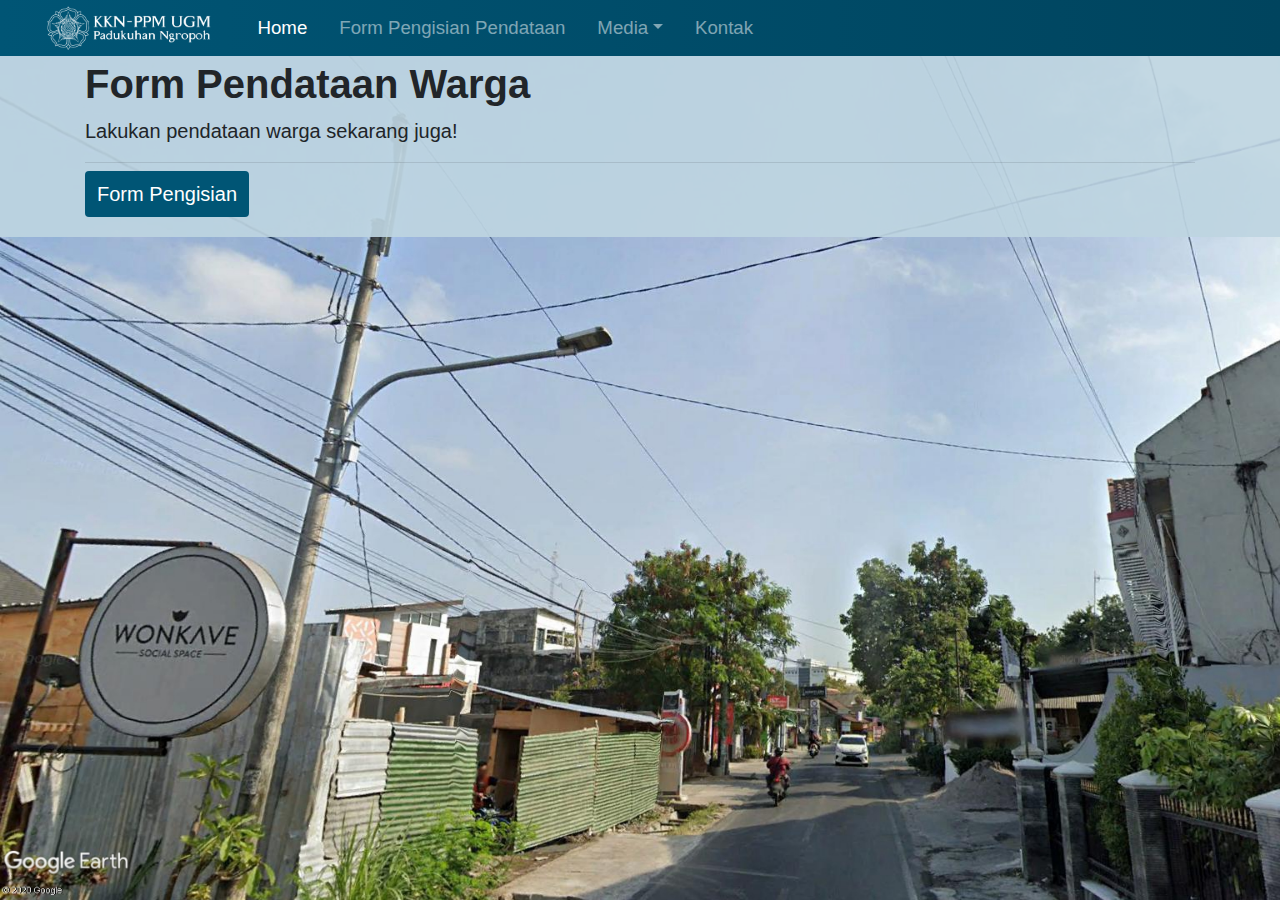
<file: index.html>
<!doctype html>
<html class="no-js" lang="en">

<head>
  <meta charset="utf-8">
  <title></title>
  <meta name="description" content="">
  <meta name="viewport" content="width=device-width, initial-scale=1">

  <meta property="og:title" content="">
  <meta property="og:type" content="">
  <meta property="og:url" content="">
  <meta property="og:image" content="">

  <link rel="manifest" href="site.webmanifest">
  <link rel="apple-touch-icon" href="icon.png">
  <!-- Place favicon.ico in the root directory -->
  <link rel="stylesheet" href="css/normalize.css">
  <link rel="stylesheet" href="css/main.css">
  <link rel="stylesheet" href="css/style.css">
  <!--Bootstrap css-->
  <link rel="stylesheet" href="https://maxcdn.bootstrapcdn.com/bootstrap/4.0.0/css/bootstrap.min.css">

  <meta name="theme-color" content="#fafafa">
</head>

<body class="bg-main-index">
 
  <section id="nav-bar">
    <nav class="navbar navbar-expand-sm navbar-dark bg-light">
      <!-- <img src="img/Lambang-UGM-putih-KKN.png"></img> -->
      <a class="navbar-brand img" href="index.html"><img src="img/Lambang-UGM-putih-KKN.png"></img></a>
      <button class="navbar-toggler d-lg-none" type="button" data-toggle="collapse" data-target="#collapsibleNavId" aria-controls="collapsibleNavId"
          aria-expanded="false" aria-label="Toggle navigation">
        <span class="navbar-toggler-icon"></span>
      </button>
      <div class="collapse navbar-collapse" id="collapsibleNavId">
        <ul class="navbar-nav mr-auto mt-2 mt-lg-0">
          <li class="nav-item active">
            <a class="nav-link" href="index.html">Home</a>
          </li>
          <li class="nav-item">
            <a class="nav-link" href="form.html">Form Pengisian Pendataan</a>
          </li>
          <li class="nav-item dropdown">
            <a class="nav-link dropdown-toggle" href="#" id="dropdownId" data-toggle="dropdown" aria-haspopup="true" aria-expanded="false">Media</a>
            <div class="dropdown-menu" aria-labelledby="dropdownId">
              <a class="dropdown-item" href="media-general-pos.html">Poster Kreasi Mahasiswa</a>
              <a class="dropdown-item" href="https://www.instagram.com/ngropohasri/">Instagram</a>
            </div>
          </li>
          <li class="nav-item">
            <a class="nav-link" href="contact.html">Kontak</a>
          </li>
        </ul>
      </div>
    </nav>
  </section>

  <section id="index">
    
    <div id="index-jumbo">
      <div class="jumbotron jumbotron-fluid">
        <div class="container">
          <h1 style="font-weight: bold;">Form Pendataan Warga</h1>
          <p class="lead">Lakukan pendataan warga sekarang juga!</p>
          <hr class="my-2">
          <p class="lead">
            <a class="btn btn-primary btn-lg" href="#" role="button">Form Pengisian</a>
          </p>
        </div>
      </div>
    </div>

  </section>  
  
  
  <!-- Js here -->
  <script src="js/vendor/modernizr-3.11.2.min.js"></script>
  <script src="js/plugins.js"></script>
  <script src="js/main.js"></script>
  <!-- Bootstrap Js here -->
  <script src="https://code.jquery.com/jquery-3.2.1.slim.min.js" integrity="sha384-KJ3o2DKtIkvYIK3UENzmM7KCkRr/rE9/Qpg6aAZGJwFDMVNA/GpGFF93hXpG5KkN" crossorigin="anonymous"></script>
  <script src="https://cdnjs.cloudflare.com/ajax/libs/popper.js/1.12.9/umd/popper.min.js" integrity="sha384-ApNbgh9B+Y1QKtv3Rn7W3mgPxhU9K/ScQsAP7hUibX39j7fakFPskvXusvfa0b4Q" crossorigin="anonymous"></script>
  <script src="https://maxcdn.bootstrapcdn.com/bootstrap/4.0.0/js/bootstrap.min.js" integrity="sha384-JZR6Spejh4U02d8jOt6vLEHfe/JQGiRRSQQxSfFWpi1MquVdAyjUar5+76PVCmYl" crossorigin="anonymous"></script>

  <!-- Google Analytics: change UA-XXXXX-Y to be your site's ID. -->
  <script>
    window.ga = function () { ga.q.push(arguments) }; ga.q = []; ga.l = +new Date;
    ga('create', 'UA-XXXXX-Y', 'auto'); ga('set', 'anonymizeIp', true); ga('set', 'transport', 'beacon'); ga('send', 'pageview')
  </script>
  <script src="https://www.google-analytics.com/analytics.js" async></script>
</body>

</html>
</file>
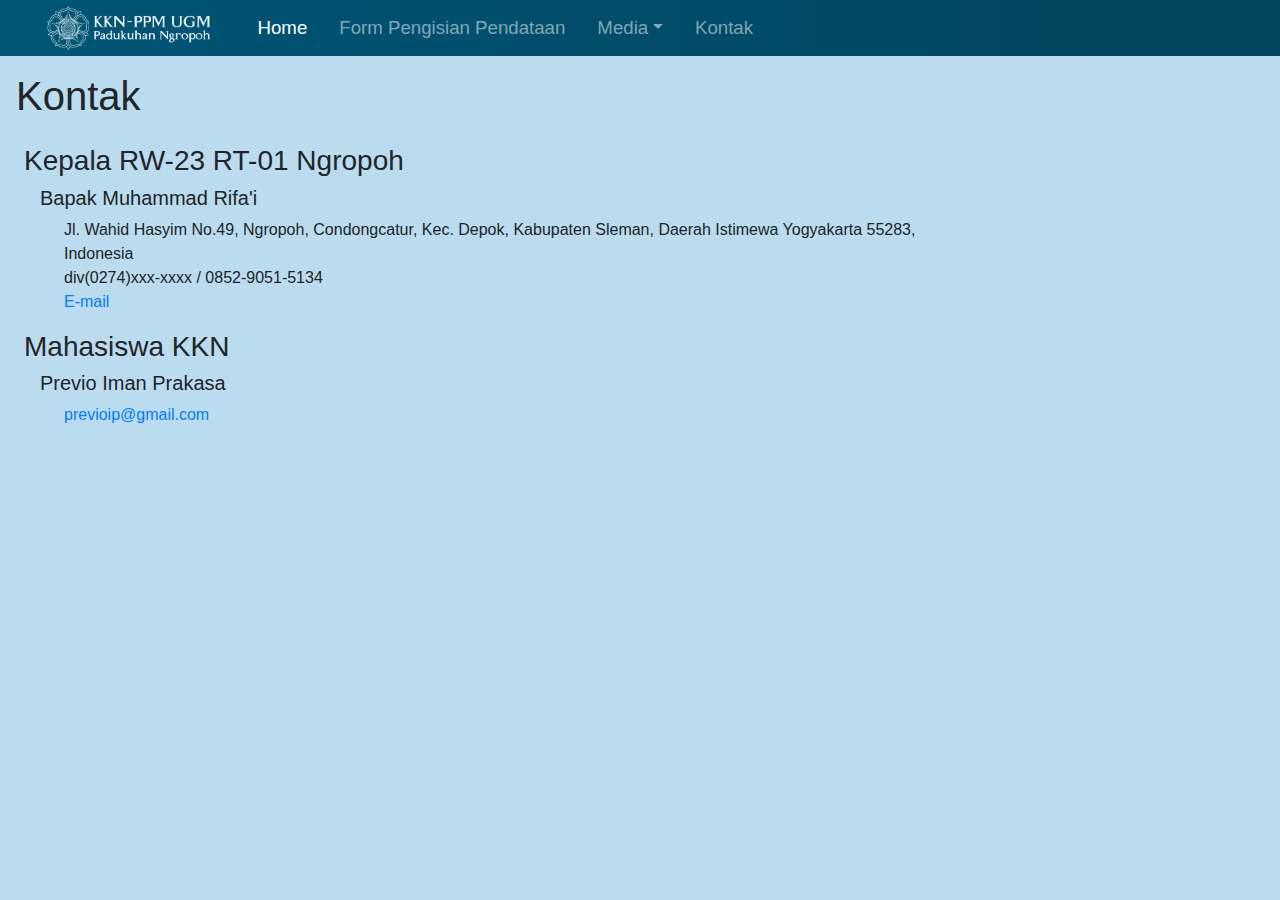
<file: contact.html>
<!doctype html>
<html class="no-js" lang="en">

<head>
  <meta charset="utf-8">
  <title></title>
  <meta name="description" content="">
  <meta name="viewport" content="width=device-width, initial-scale=1">

  <meta property="og:title" content="">
  <meta property="og:type" content="">
  <meta property="og:url" content="">
  <meta property="og:image" content="">

  <link rel="manifest" href="site.webmanifest">
  <link rel="apple-touch-icon" href="icon.png">
  <!-- Place favicon.ico in the root directory -->
  <link rel="stylesheet" href="css/normalize.css">
  <link rel="stylesheet" href="css/main.css">
  <link rel="stylesheet" href="css/style.css">
  <!--Bootstrap css-->
  <link rel="stylesheet" href="https://maxcdn.bootstrapcdn.com/bootstrap/4.0.0/css/bootstrap.min.css">

  <meta name="theme-color" content="#fafafa">
</head>

<body class="bg-main-color">
  
  <section id="nav-bar">
    <nav class="navbar navbar-expand-sm navbar-dark bg-light">
      <!-- <img src="img/Lambang-UGM-putih-KKN.png"></img> -->
      <a class="navbar-brand img" href="index.html"><img src="img/Lambang-UGM-putih-KKN.png"></img></a>
      <button class="navbar-toggler d-lg-none" type="button" data-toggle="collapse" data-target="#collapsibleNavId" aria-controls="collapsibleNavId"
          aria-expanded="false" aria-label="Toggle navigation">
        <span class="navbar-toggler-icon"></span>
      </button>
      <div class="collapse navbar-collapse" id="collapsibleNavId">
        <ul class="navbar-nav mr-auto mt-2 mt-lg-0">
          <li class="nav-item active">
            <a class="nav-link" href="index.html">Home</a>
          </li>
          <li class="nav-item">
            <a class="nav-link" href="form.html">Form Pengisian Pendataan</a>
          </li>
          <li class="nav-item dropdown">
            <a class="nav-link dropdown-toggle" href="#" id="dropdownId" data-toggle="dropdown" aria-haspopup="true" aria-expanded="false">Media</a>
            <div class="dropdown-menu" aria-labelledby="dropdownId">
              <a class="dropdown-item" href="media-general-pos.html">Poster Kreasi Mahasiswa</a>
              <a class="dropdown-item" href="https://www.instagram.com/ngropohasri/">Instagram</a>
            </div>
          </li>
          <li class="nav-item">
            <a class="nav-link" href="contact.html">Kontak</a>
          </li>
        </ul>
      </div>
    </nav>
  </section>

    <section id="index-contact">
      <div class="flex contact pl-3">
        <h1 class="flex-column py-3">Kontak</h1>
        <h3 class="flex-column px-2">Kepala RW-23 RT-01 Ngropoh</h3>
        <h5 class="flex-column px-4">Bapak Muhammad Rifa'i</h5>
        <address class="flex-column pl-5 py-0">
          <p>
            Jl. Wahid Hasyim No.49, Ngropoh, Condongcatur, Kec. Depok, Kabupaten Sleman, Daerah Istimewa Yogyakarta 55283, Indonesia
            <br> div(0274)xxx-xxxx / 0852-9051-5134
            <br><a href="mailto:email-placeholder@domain.com">E-mail</a>
          </p>
        </address>
        
        <h3 class="flex-column px-2">Mahasiswa KKN</h3>
        <h5 class="flex-column px-4">Previo Iman Prakasa</h5>
        <address class="flex-column pl-5 py-0">
        <p>
          <a href="mailto:previoip@gmail.com">previoip@gmail.com</a>
        </p>
        </address>
      </div>
    </section>


  </section>
 
  
  <!-- Js here -->
  <script src="js/vendor/modernizr-3.11.2.min.js"></script>
  <script src="js/plugins.js"></script>
  <script src="js/main.js"></script>
  <!-- Bootstrap Js here -->
  <script src="https://code.jquery.com/jquery-3.2.1.slim.min.js" integrity="sha384-KJ3o2DKtIkvYIK3UENzmM7KCkRr/rE9/Qpg6aAZGJwFDMVNA/GpGFF93hXpG5KkN" crossorigin="anonymous"></script>
  <script src="https://cdnjs.cloudflare.com/ajax/libs/popper.js/1.12.9/umd/popper.min.js" integrity="sha384-ApNbgh9B+Y1QKtv3Rn7W3mgPxhU9K/ScQsAP7hUibX39j7fakFPskvXusvfa0b4Q" crossorigin="anonymous"></script>
  <script src="https://maxcdn.bootstrapcdn.com/bootstrap/4.0.0/js/bootstrap.min.js" integrity="sha384-JZR6Spejh4U02d8jOt6vLEHfe/JQGiRRSQQxSfFWpi1MquVdAyjUar5+76PVCmYl" crossorigin="anonymous"></script>

  <!-- Google Analytics: change UA-XXXXX-Y to be your site's ID. -->
  <script>
    window.ga = function () { ga.q.push(arguments) }; ga.q = []; ga.l = +new Date;
    ga('create', 'UA-XXXXX-Y', 'auto'); ga('set', 'anonymizeIp', true); ga('set', 'transport', 'beacon'); ga('send', 'pageview')
  </script>
  <script src="https://www.google-analytics.com/analytics.js" async></script>
</body>

</html>
</file>
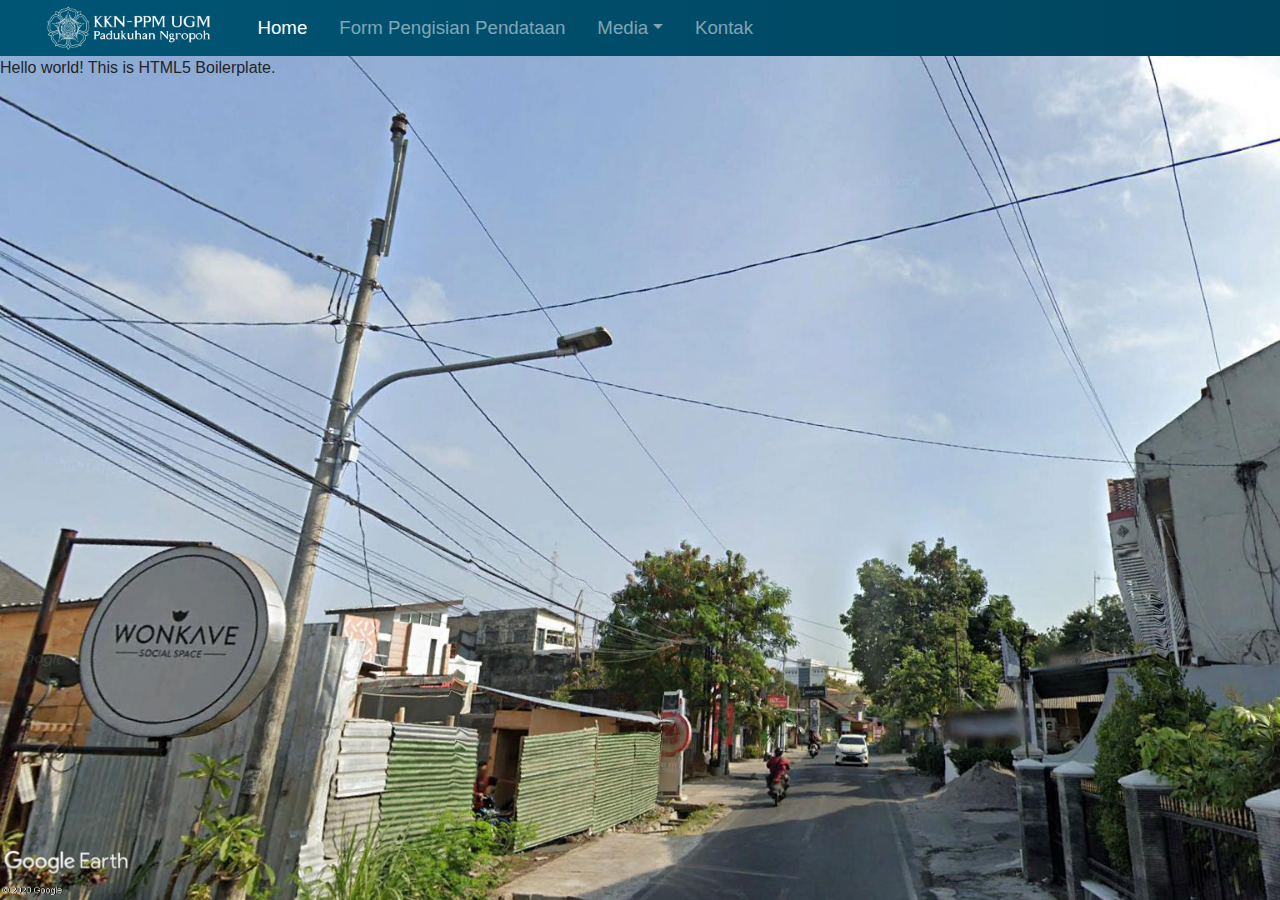
<file: form.html>
<!doctype html>
<html class="no-js" lang="en">

<head>
  <meta charset="utf-8">
  <title></title>
  <meta name="description" content="">
  <meta name="viewport" content="width=device-width, initial-scale=1">

  <meta property="og:title" content="">
  <meta property="og:type" content="">
  <meta property="og:url" content="">
  <meta property="og:image" content="">

  <link rel="manifest" href="site.webmanifest">
  <link rel="apple-touch-icon" href="icon.png">
  <!-- Place favicon.ico in the root directory -->
  <link rel="stylesheet" href="css/normalize.css">
  <link rel="stylesheet" href="css/main.css">
  <link rel="stylesheet" href="css/style.css">
  <!--Bootstrap css-->
  <link rel="stylesheet" href="https://maxcdn.bootstrapcdn.com/bootstrap/4.0.0/css/bootstrap.min.css">

  <meta name="theme-color" content="#fafafa">
</head>

<body class="bg-main-index">
  
  
  <section id="nav-bar">
    <nav class="navbar navbar-expand-sm navbar-dark bg-light">
      <!-- <img src="img/Lambang-UGM-putih-KKN.png"></img> -->
      <a class="navbar-brand img" href="index.html"><img src="img/Lambang-UGM-putih-KKN.png"></img></a>
      <button class="navbar-toggler d-lg-none" type="button" data-toggle="collapse" data-target="#collapsibleNavId" aria-controls="collapsibleNavId"
          aria-expanded="false" aria-label="Toggle navigation">
        <span class="navbar-toggler-icon"></span>
      </button>
      <div class="collapse navbar-collapse" id="collapsibleNavId">
        <ul class="navbar-nav mr-auto mt-2 mt-lg-0">
          <li class="nav-item active">
            <a class="nav-link" href="index.html">Home</a>
          </li>
          <li class="nav-item">
            <a class="nav-link" href="form.html">Form Pengisian Pendataan</a>
          </li>
          <li class="nav-item dropdown">
            <a class="nav-link dropdown-toggle" href="#" id="dropdownId" data-toggle="dropdown" aria-haspopup="true" aria-expanded="false">Media</a>
            <div class="dropdown-menu" aria-labelledby="dropdownId">
              <a class="dropdown-item" href="media-general-pos.html">Poster Kreasi Mahasiswa</a>
              <a class="dropdown-item" href="https://www.instagram.com/ngropohasri/">Instagram</a>
            </div>
          </li>
          <li class="nav-item">
            <a class="nav-link" href="contact.html">Kontak</a>
          </li>
        </ul>
      </div>
    </nav>
  </section>

  <!-- Add your site or application content here -->
  <p>Hello world! This is HTML5 Boilerplate.</p>
  
  
  
  <!-- Js here -->
  <script src="js/vendor/modernizr-3.11.2.min.js"></script>
  <script src="js/plugins.js"></script>
  <script src="js/main.js"></script>
  <!-- Bootstrap Js here -->
  <script src="https://code.jquery.com/jquery-3.2.1.slim.min.js" integrity="sha384-KJ3o2DKtIkvYIK3UENzmM7KCkRr/rE9/Qpg6aAZGJwFDMVNA/GpGFF93hXpG5KkN" crossorigin="anonymous"></script>
  <script src="https://cdnjs.cloudflare.com/ajax/libs/popper.js/1.12.9/umd/popper.min.js" integrity="sha384-ApNbgh9B+Y1QKtv3Rn7W3mgPxhU9K/ScQsAP7hUibX39j7fakFPskvXusvfa0b4Q" crossorigin="anonymous"></script>
  <script src="https://maxcdn.bootstrapcdn.com/bootstrap/4.0.0/js/bootstrap.min.js" integrity="sha384-JZR6Spejh4U02d8jOt6vLEHfe/JQGiRRSQQxSfFWpi1MquVdAyjUar5+76PVCmYl" crossorigin="anonymous"></script>

  <!-- Google Analytics: change UA-XXXXX-Y to be your site's ID. -->
  <script>
    window.ga = function () { ga.q.push(arguments) }; ga.q = []; ga.l = +new Date;
    ga('create', 'UA-XXXXX-Y', 'auto'); ga('set', 'anonymizeIp', true); ga('set', 'transport', 'beacon'); ga('send', 'pageview')
  </script>
  <script src="https://www.google-analytics.com/analytics.js" async></script>
</body>

</html>
</file>
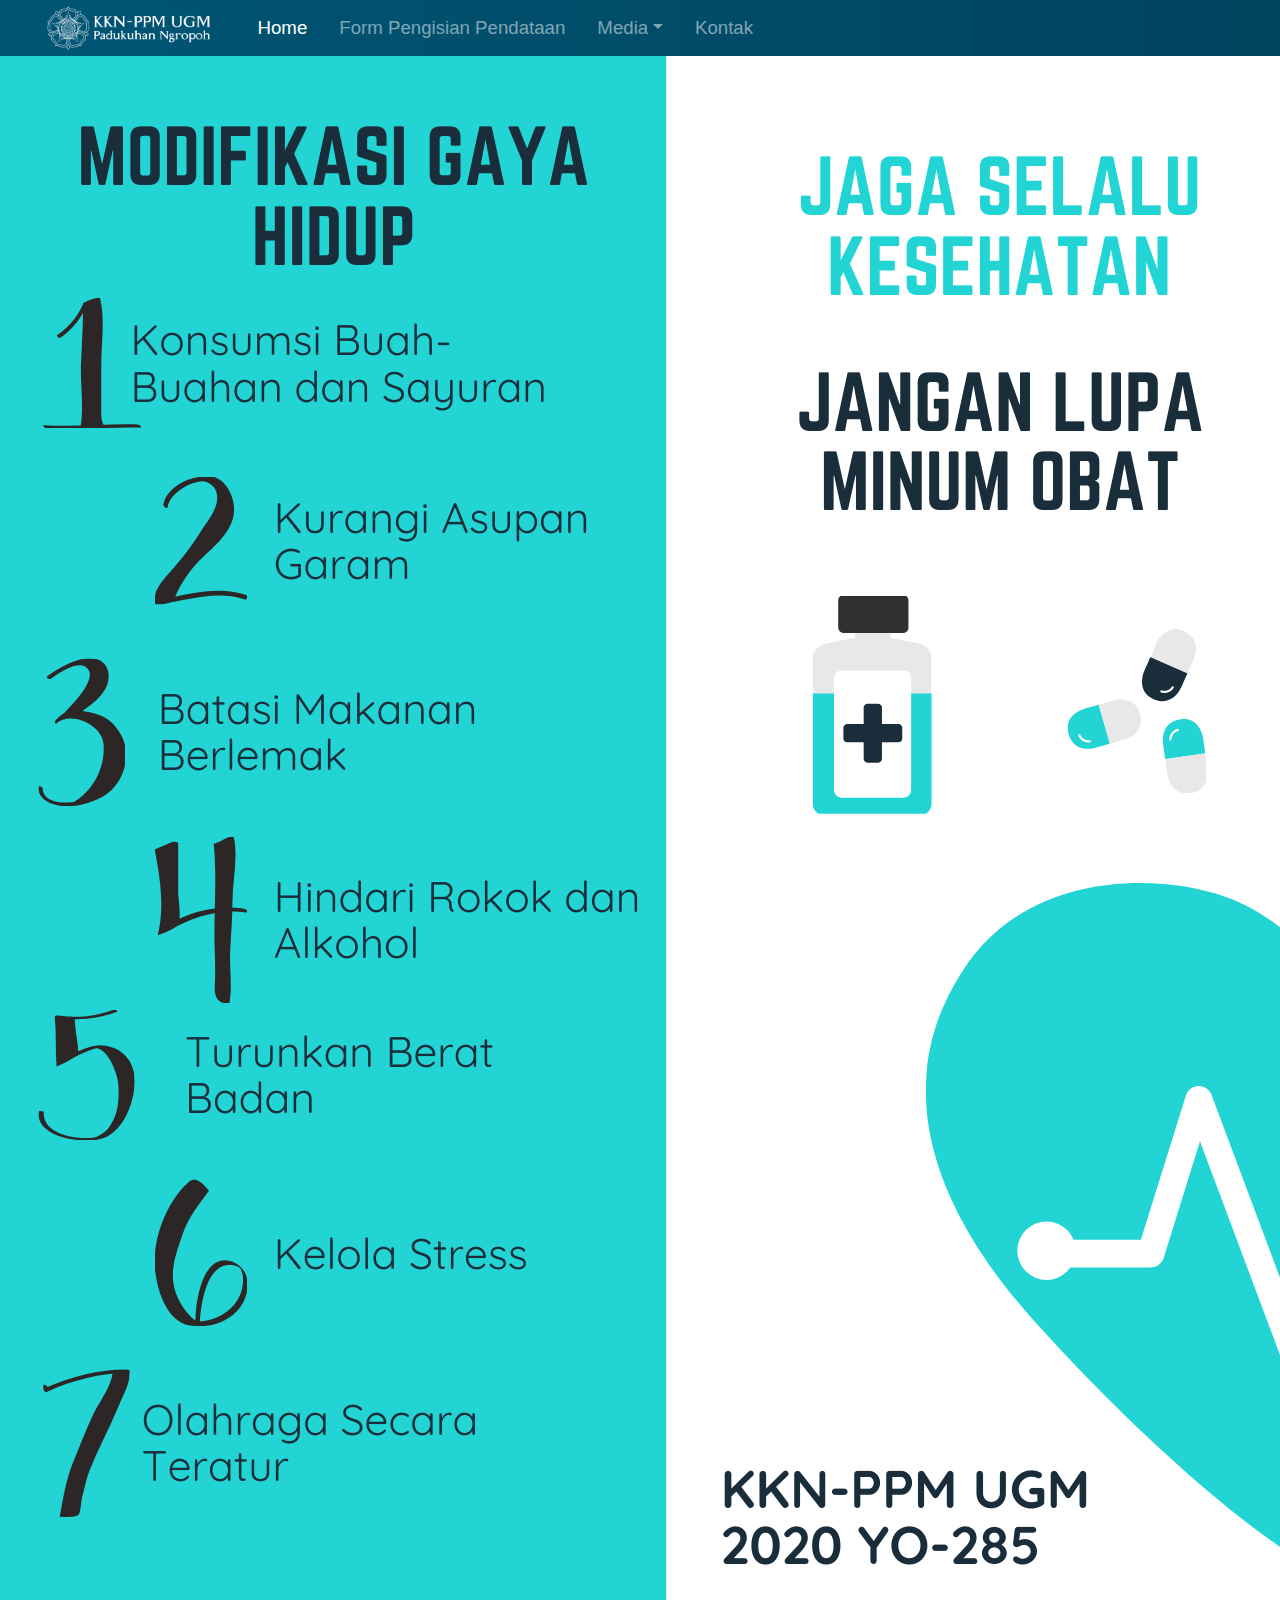
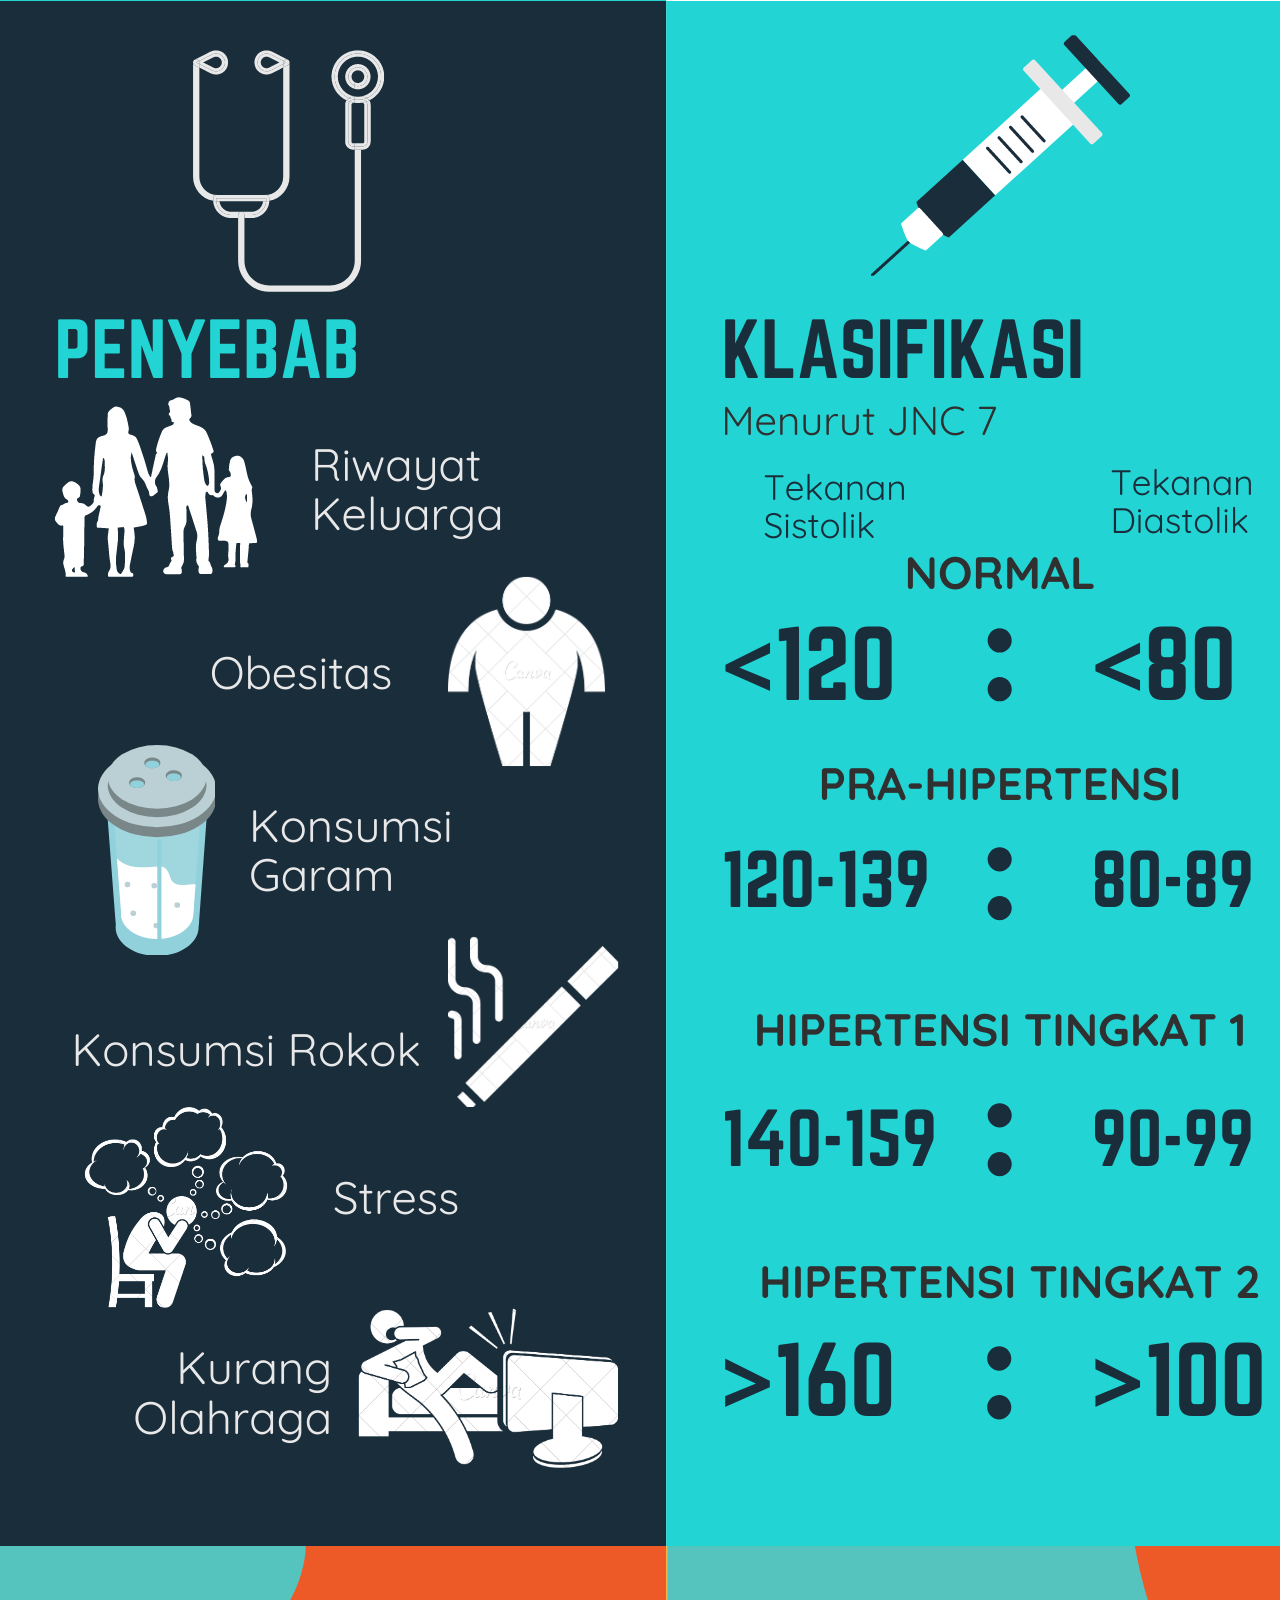
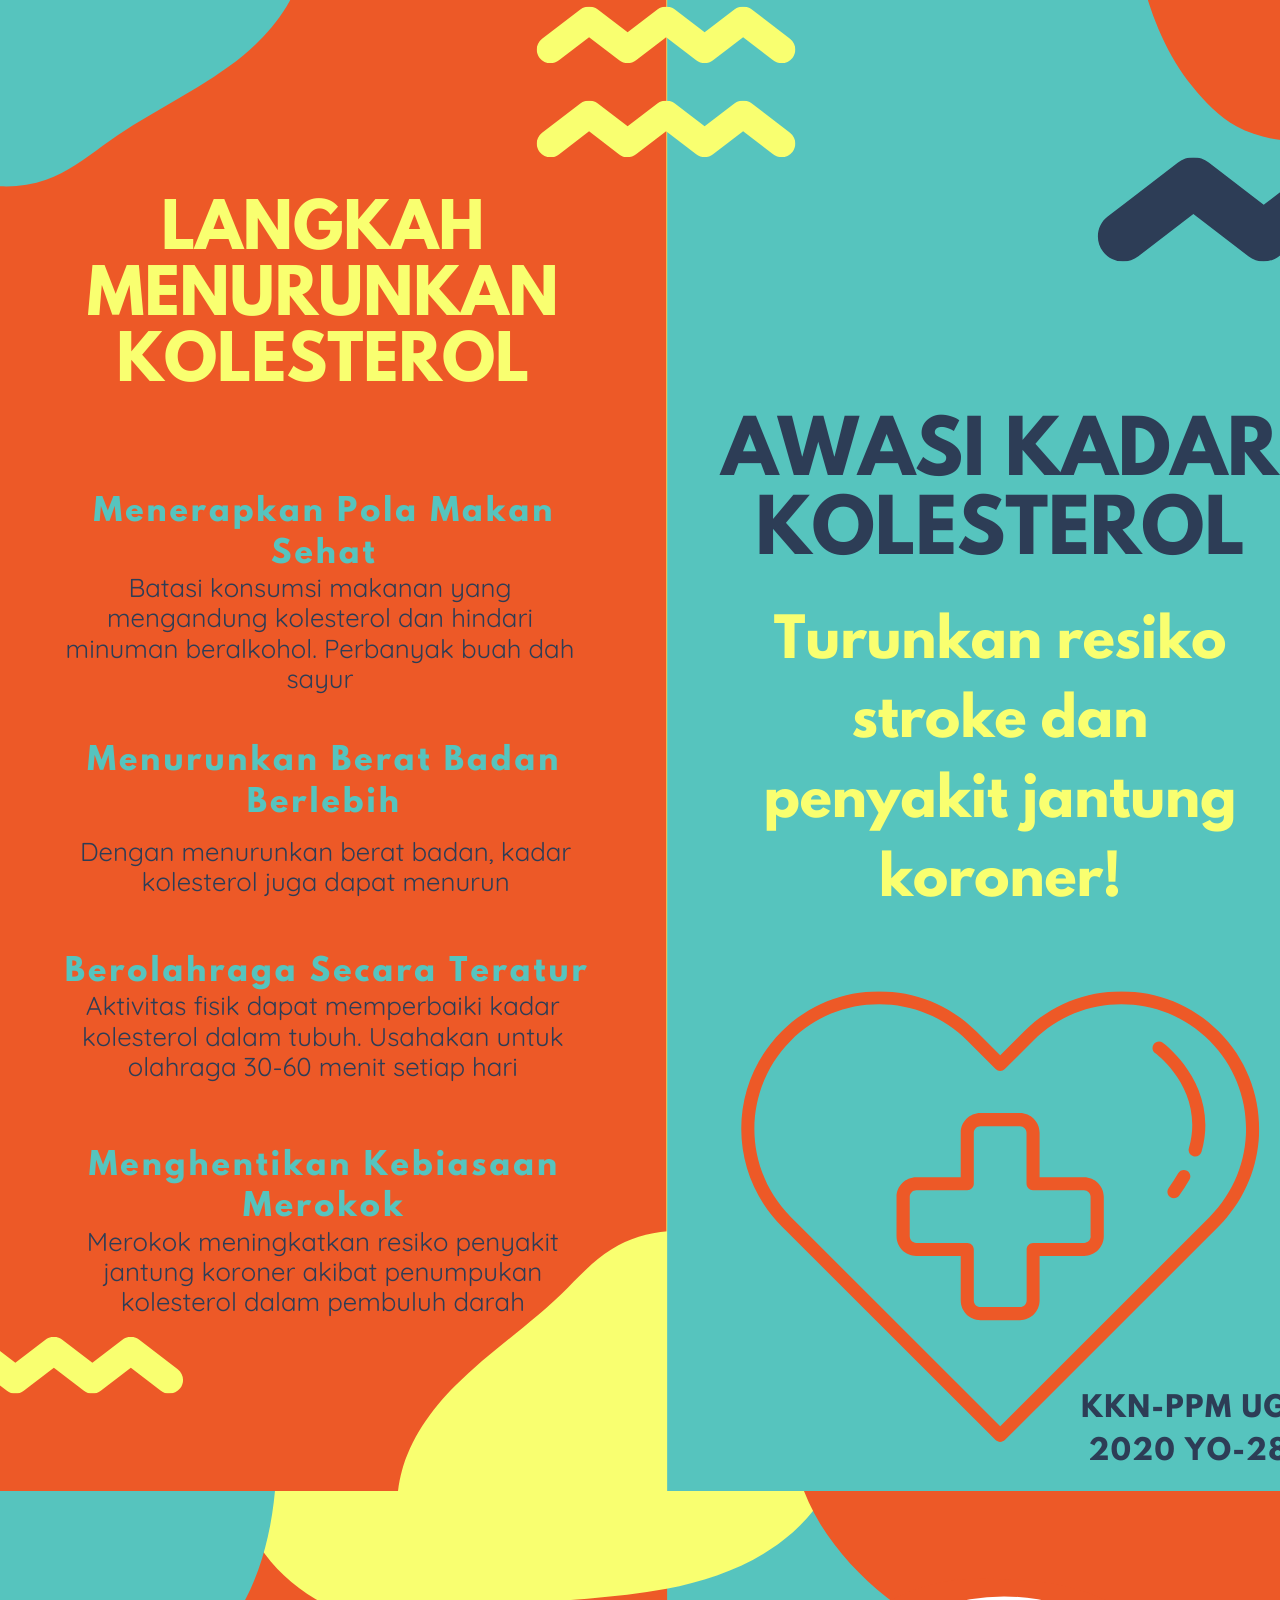
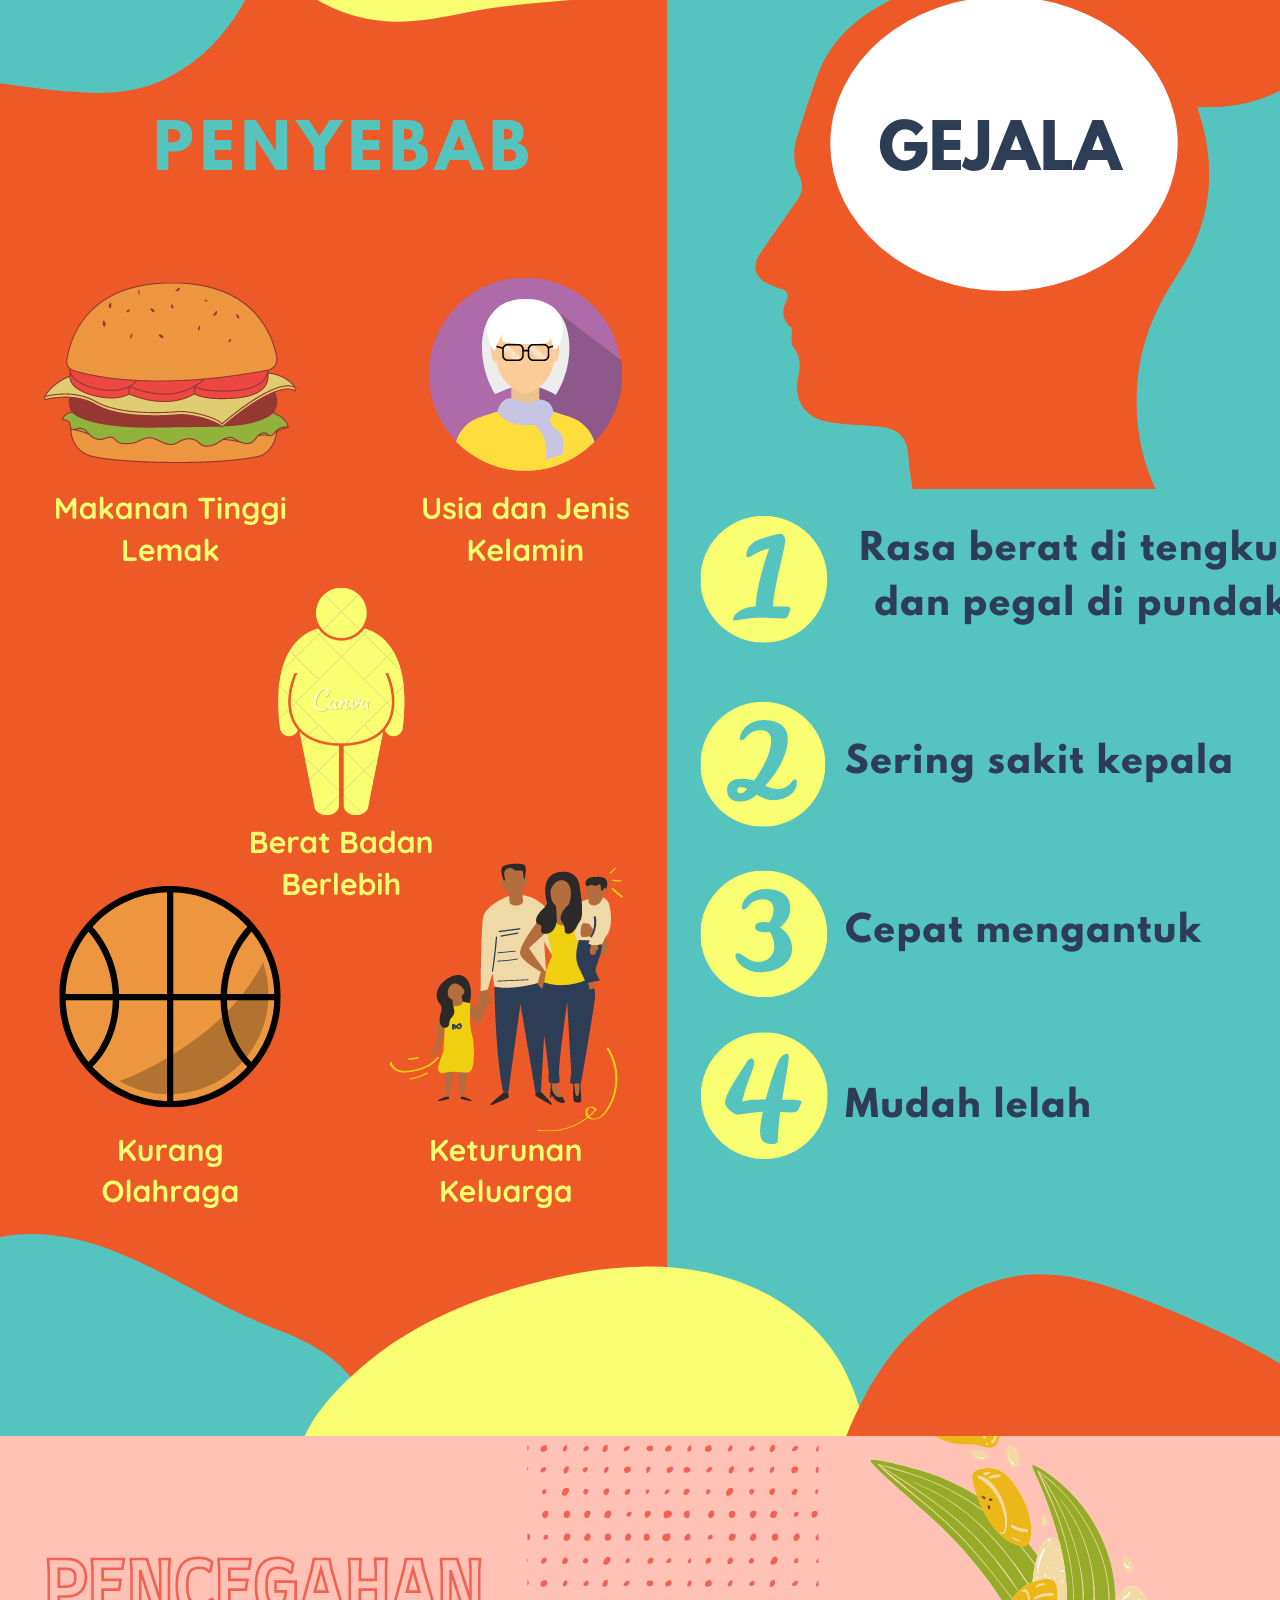
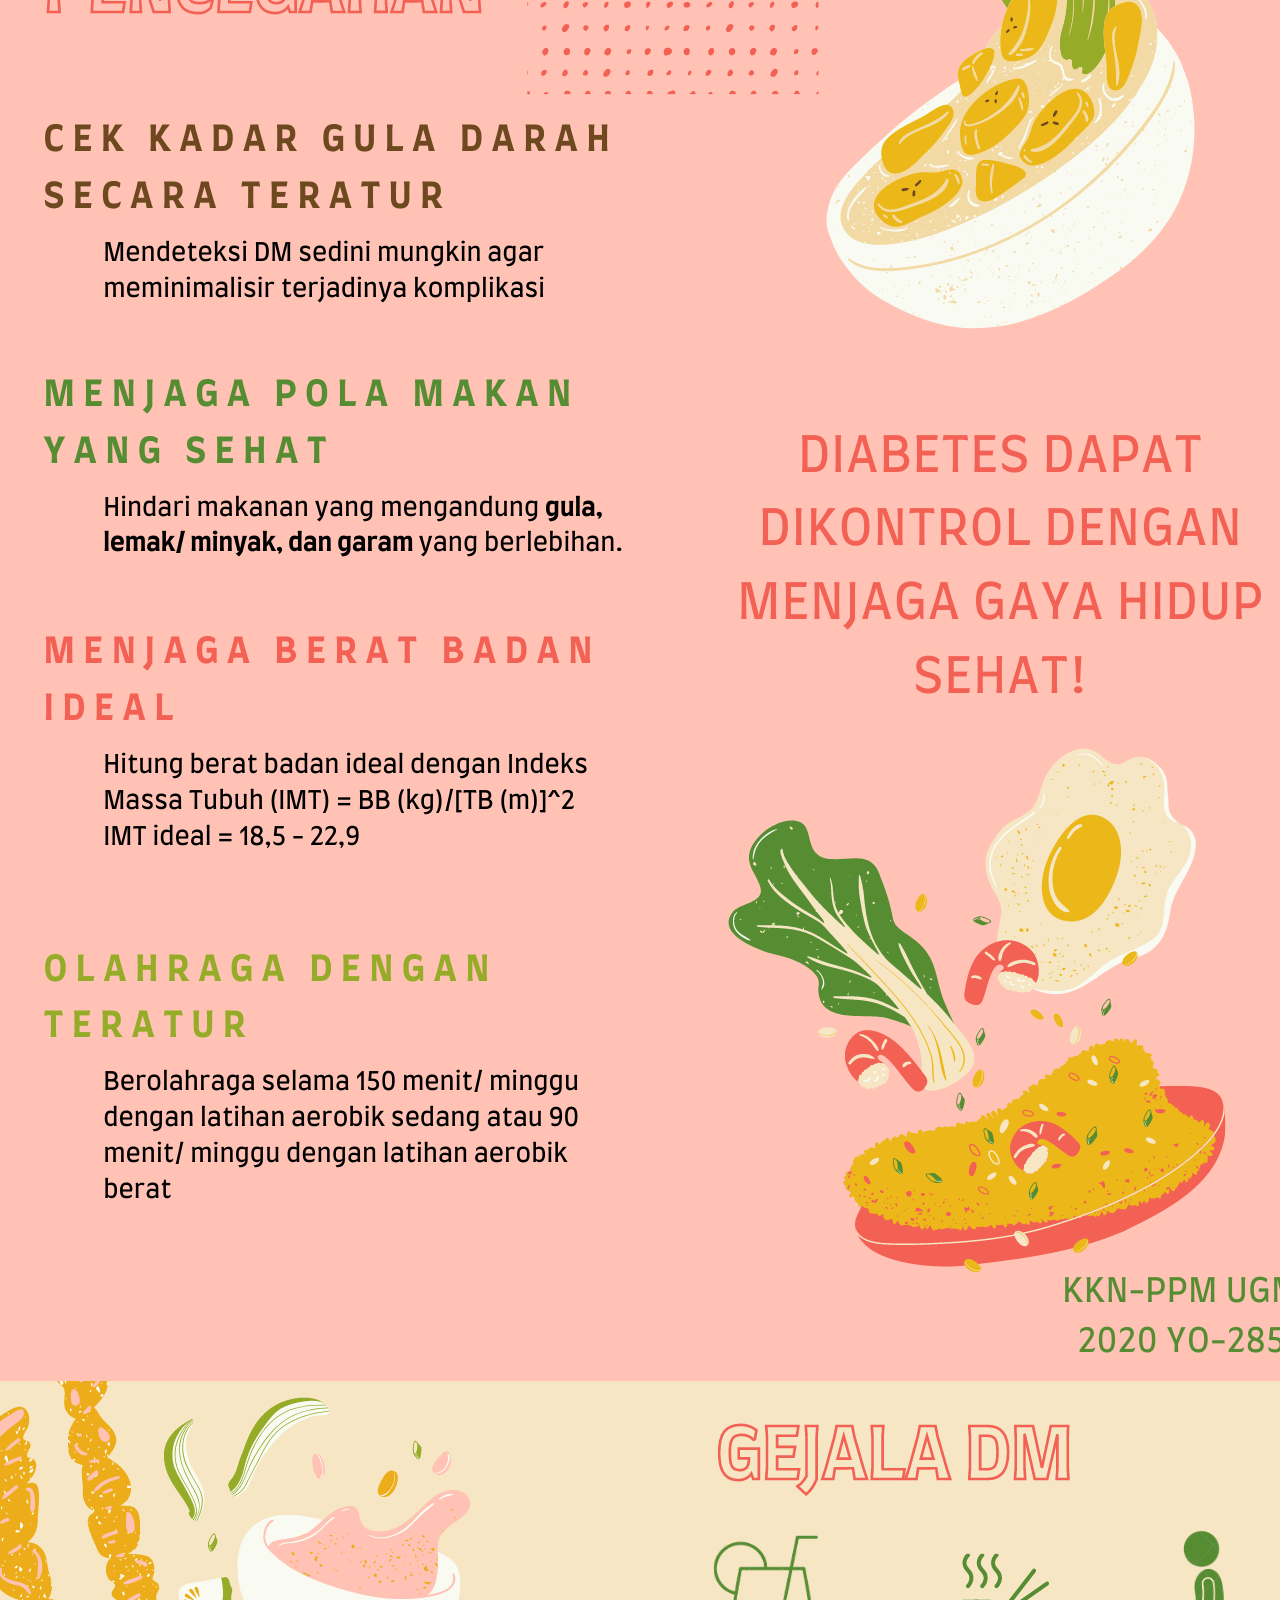
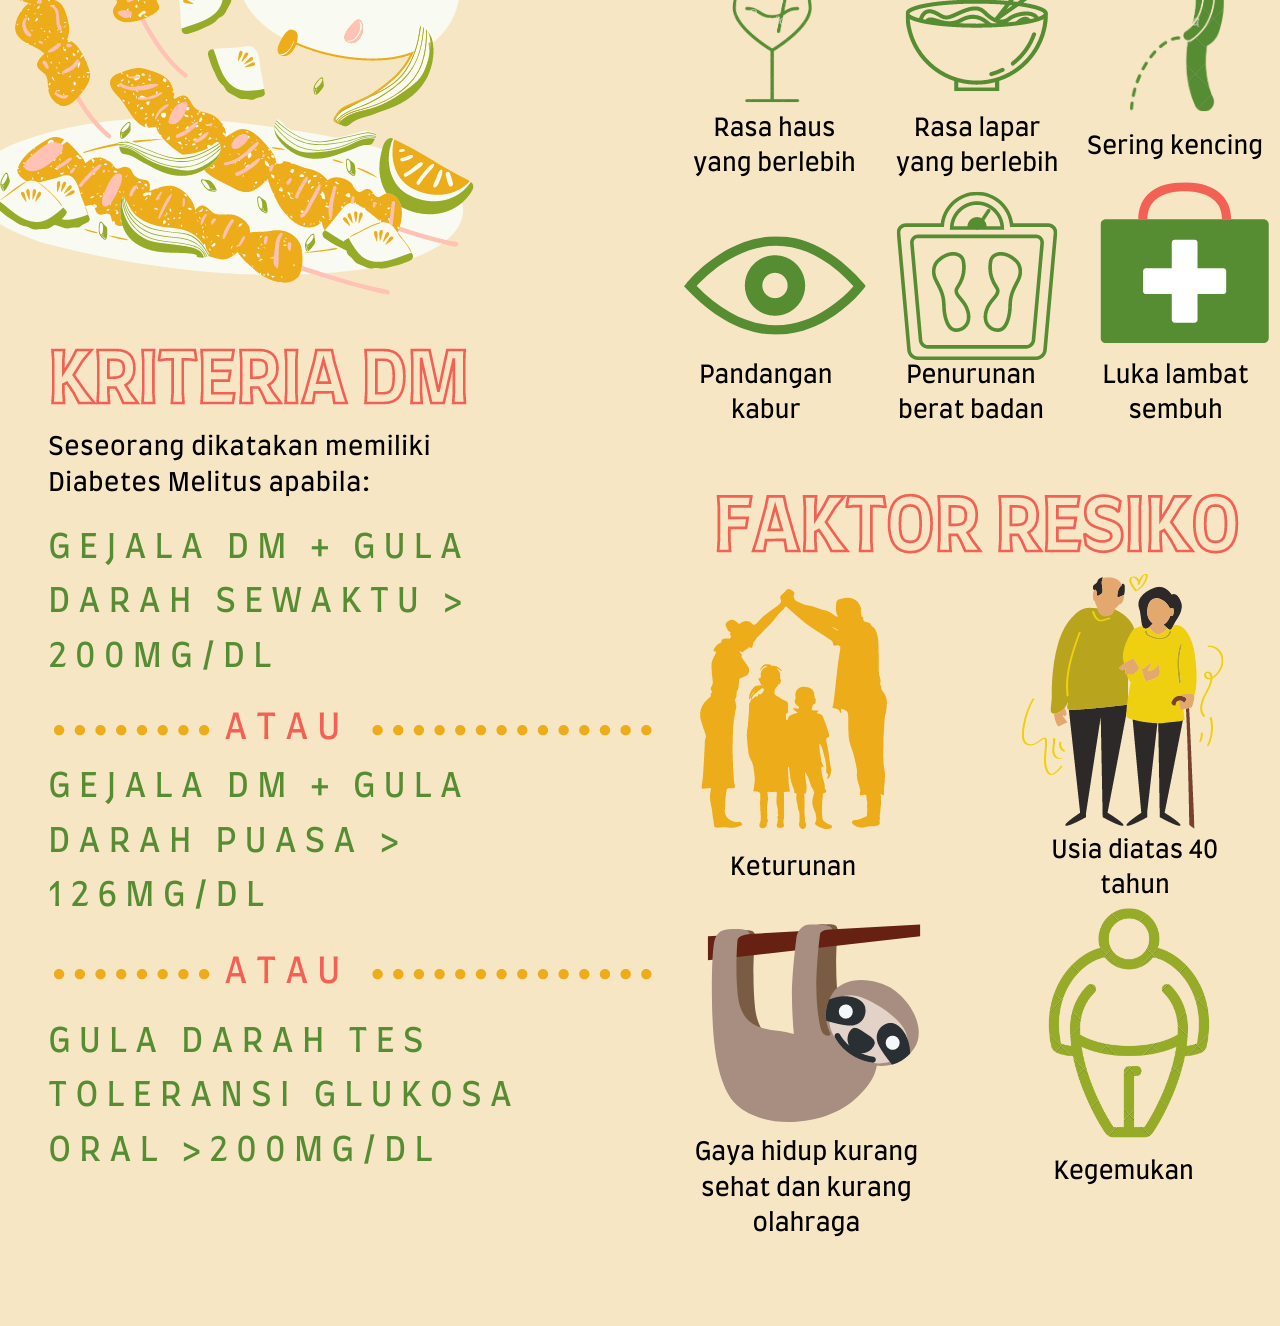
<file: media-general-pos.html>
<!doctype html>
<html class="no-js" lang="en">

<head>
  <meta charset="utf-8">
  <title></title>
  <meta name="description" content="">
  <meta name="viewport" content="width=device-width, initial-scale=1">

  <meta property="og:title" content="">
  <meta property="og:type" content="">
  <meta property="og:url" content="">
  <meta property="og:image" content="">

  <link rel="manifest" href="site.webmanifest">
  <link rel="apple-touch-icon" href="icon.png">
  <!-- Place favicon.ico in the root directory -->
  <link rel="stylesheet" href="css/normalize.css">
  <link rel="stylesheet" href="css/main.css">
  <link rel="stylesheet" href="css/style.css">
  <!--Bootstrap css-->
  <link rel="stylesheet" href="https://maxcdn.bootstrapcdn.com/bootstrap/4.0.0/css/bootstrap.min.css">

  <meta name="theme-color" content="#fafafa">
</head>

<body class="bg-main-index">
  
  
  <section id="nav-bar">
    <nav class="navbar navbar-expand-sm navbar-dark bg-light">
      <!-- <img src="img/Lambang-UGM-putih-KKN.png"></img> -->
      <a class="navbar-brand img" href="index.html"><img src="img/Lambang-UGM-putih-KKN.png"></img></a>
      <button class="navbar-toggler d-lg-none" type="button" data-toggle="collapse" data-target="#collapsibleNavId" aria-controls="collapsibleNavId"
          aria-expanded="false" aria-label="Toggle navigation">
        <span class="navbar-toggler-icon"></span>
      </button>
      <div class="collapse navbar-collapse" id="collapsibleNavId">
        <ul class="navbar-nav mr-auto mt-2 mt-lg-0">
          <li class="nav-item active">
            <a class="nav-link" href="index.html">Home</a>
          </li>
          <li class="nav-item">
            <a class="nav-link" href="form.html">Form Pengisian Pendataan</a>
          </li>
          <li class="nav-item dropdown">
            <a class="nav-link dropdown-toggle" href="#" id="dropdownId" data-toggle="dropdown" aria-haspopup="true" aria-expanded="false">Media</a>
            <div class="dropdown-menu" aria-labelledby="dropdownId">
              <a class="dropdown-item" href="media-general-pos.html">Poster Kreasi Mahasiswa</a>
              <a class="dropdown-item" href="https://www.instagram.com/ngropohasri/">Instagram</a>
            </div>
          </li>
          <li class="nav-item">
            <a class="nav-link" href="contact.html">Kontak</a>
          </li>
        </ul>
      </div>
    </nav>
  </section>
  
  <section id="media-poster">
    <div>
      <img src="img/Hipertensi/1.png" alt="" srcset="">
      <img src="img/Hipertensi/2.png" alt="" srcset="">
      <img src="img/Kolesterol tinggi_ apa artinya_/1.png" alt="" srcset="">
      <img src="img/Kolesterol tinggi_ apa artinya_/2.png" alt="" srcset="">
      <img src="img/Diabetes Mellitus/1.png" alt="">
      <img src="img/Diabetes Mellitus/2.png" alt="">
    </div>
  </section>
  
  
  <!-- Js here -->
  <script src="js/vendor/modernizr-3.11.2.min.js"></script>
  <script src="js/plugins.js"></script>
  <script src="js/main.js"></script>
  <!-- Bootstrap Js here -->
  <script src="https://code.jquery.com/jquery-3.2.1.slim.min.js" integrity="sha384-KJ3o2DKtIkvYIK3UENzmM7KCkRr/rE9/Qpg6aAZGJwFDMVNA/GpGFF93hXpG5KkN" crossorigin="anonymous"></script>
  <script src="https://cdnjs.cloudflare.com/ajax/libs/popper.js/1.12.9/umd/popper.min.js" integrity="sha384-ApNbgh9B+Y1QKtv3Rn7W3mgPxhU9K/ScQsAP7hUibX39j7fakFPskvXusvfa0b4Q" crossorigin="anonymous"></script>
  <script src="https://maxcdn.bootstrapcdn.com/bootstrap/4.0.0/js/bootstrap.min.js" integrity="sha384-JZR6Spejh4U02d8jOt6vLEHfe/JQGiRRSQQxSfFWpi1MquVdAyjUar5+76PVCmYl" crossorigin="anonymous"></script>

  <!-- Google Analytics: change UA-XXXXX-Y to be your site's ID. -->
  <script>
    window.ga = function () { ga.q.push(arguments) }; ga.q = []; ga.l = +new Date;
    ga('create', 'UA-XXXXX-Y', 'auto'); ga('set', 'anonymizeIp', true); ga('set', 'transport', 'beacon'); ga('send', 'pageview')
  </script>
  <script src="https://www.google-analytics.com/analytics.js" async></script>
</body>

</html>
</file>
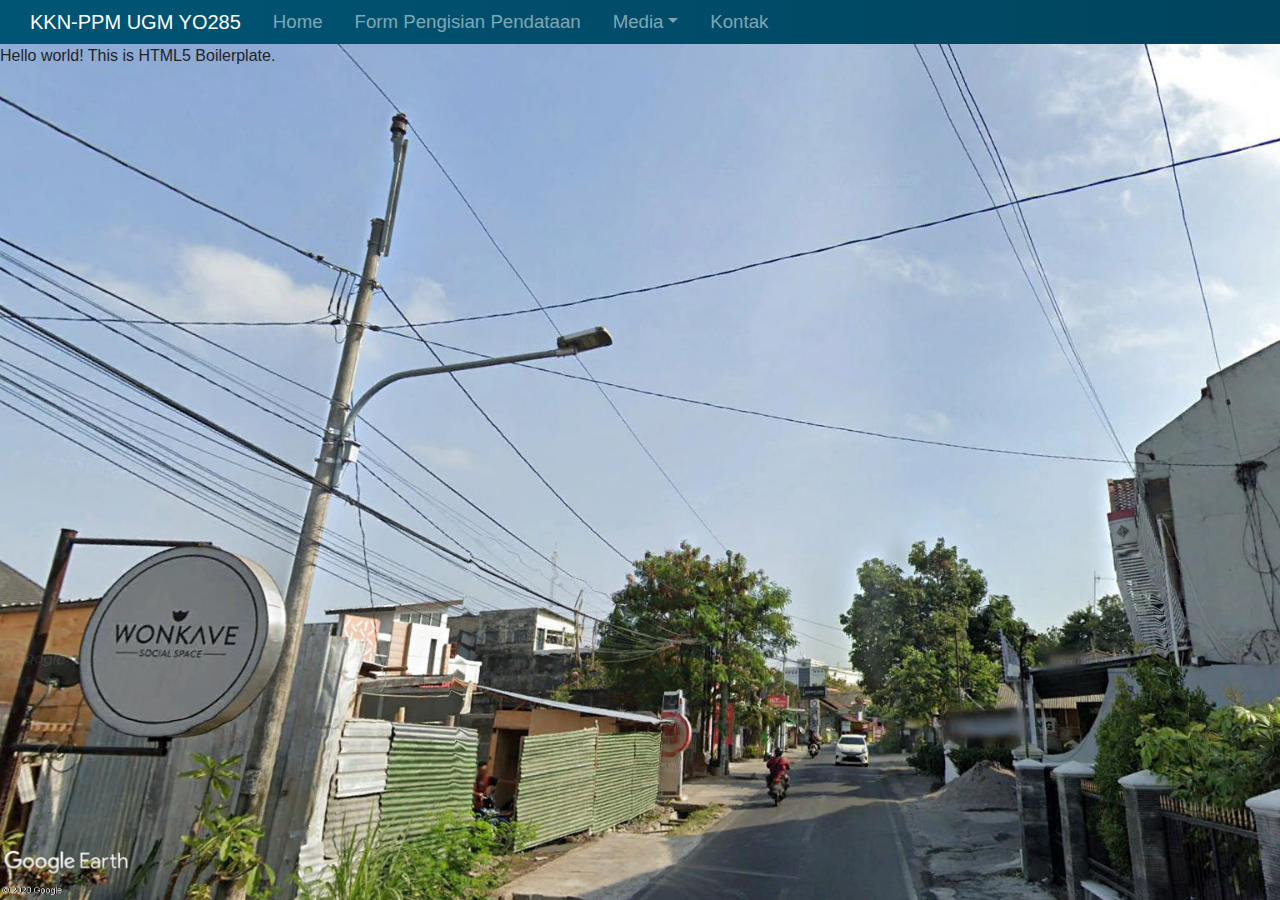
<file: media-info-pos.html>
<!doctype html>
<html class="no-js" lang="en">

<head>
  <meta charset="utf-8">
  <title></title>
  <meta name="description" content="">
  <meta name="viewport" content="width=device-width, initial-scale=1">

  <meta property="og:title" content="">
  <meta property="og:type" content="">
  <meta property="og:url" content="">
  <meta property="og:image" content="">

  <link rel="manifest" href="site.webmanifest">
  <link rel="apple-touch-icon" href="icon.png">
  <!-- Place favicon.ico in the root directory -->
  <link rel="stylesheet" href="css/normalize.css">
  <link rel="stylesheet" href="css/main.css">
  <link rel="stylesheet" href="css/style.css">
  <!--Bootstrap css-->
  <link rel="stylesheet" href="https://maxcdn.bootstrapcdn.com/bootstrap/4.0.0/css/bootstrap.min.css">

  <meta name="theme-color" content="#fafafa">
</head>

<body class="bg-main-index">
  <section id="nav-bar">
    <nav class="navbar navbar-expand-sm navbar-dark bg-light">
      <!-- <img src="img/Lambang-UGM-putih-KKN.png"></img> -->
      <a class="navbar-brand img" href="#">KKN-PPM UGM YO285</a>
      <button class="navbar-toggler d-lg-none" type="button" data-toggle="collapse" data-target="#collapsibleNavId" aria-controls="collapsibleNavId"
          aria-expanded="false" aria-label="Toggle navigation">
        <span class="navbar-toggler-icon"></span>
      </button>
      <div class="collapse navbar-collapse" id="collapsibleNavId">
        <ul class="navbar-nav mr-auto mt-2 mt-lg-0">
          <li class="nav-item">
            <a class="nav-link" href="index.html">Home</a>
          </li>
          <li class="nav-item">
            <a class="nav-link" href="form.html">Form Pengisian Pendataan</a>
          </li>
          <li class="nav-item dropdown">
            <a class="nav-link dropdown-toggle" href="#" id="dropdownId" data-toggle="dropdown" aria-haspopup="true" aria-expanded="false">Media</a>
            <div class="dropdown-menu" aria-labelledby="dropdownId">
              <a class="dropdown-item" href="media-video.html">Video Pembelajaran</a>
              <a class="dropdown-item" href="media-general-pos.html">Informasi Covid-19</a>
              <a class="dropdown-item" href="media-info-pos.html">Poster Covid-19</a>
            </div>
          </li>
          <li class="nav-item">
            <a class="nav-link" href="#">Kontak</a>
          </li>
        </ul>
      </div>
    </nav>
  </section>


  <!-- Add your site or application content here -->
  <p>Hello world! This is HTML5 Boilerplate.</p>
  
  
  
  <!-- Js here -->
  <script src="js/vendor/modernizr-3.11.2.min.js"></script>
  <script src="js/plugins.js"></script>
  <script src="js/main.js"></script>
  <!-- Bootstrap Js here -->
  <script src="https://code.jquery.com/jquery-3.2.1.slim.min.js" integrity="sha384-KJ3o2DKtIkvYIK3UENzmM7KCkRr/rE9/Qpg6aAZGJwFDMVNA/GpGFF93hXpG5KkN" crossorigin="anonymous"></script>
  <script src="https://cdnjs.cloudflare.com/ajax/libs/popper.js/1.12.9/umd/popper.min.js" integrity="sha384-ApNbgh9B+Y1QKtv3Rn7W3mgPxhU9K/ScQsAP7hUibX39j7fakFPskvXusvfa0b4Q" crossorigin="anonymous"></script>
  <script src="https://maxcdn.bootstrapcdn.com/bootstrap/4.0.0/js/bootstrap.min.js" integrity="sha384-JZR6Spejh4U02d8jOt6vLEHfe/JQGiRRSQQxSfFWpi1MquVdAyjUar5+76PVCmYl" crossorigin="anonymous"></script>

  <!-- Google Analytics: change UA-XXXXX-Y to be your site's ID. -->
  <script>
    window.ga = function () { ga.q.push(arguments) }; ga.q = []; ga.l = +new Date;
    ga('create', 'UA-XXXXX-Y', 'auto'); ga('set', 'anonymizeIp', true); ga('set', 'transport', 'beacon'); ga('send', 'pageview')
  </script>
  <script src="https://www.google-analytics.com/analytics.js" async></script>
</body>

</html>
</file>
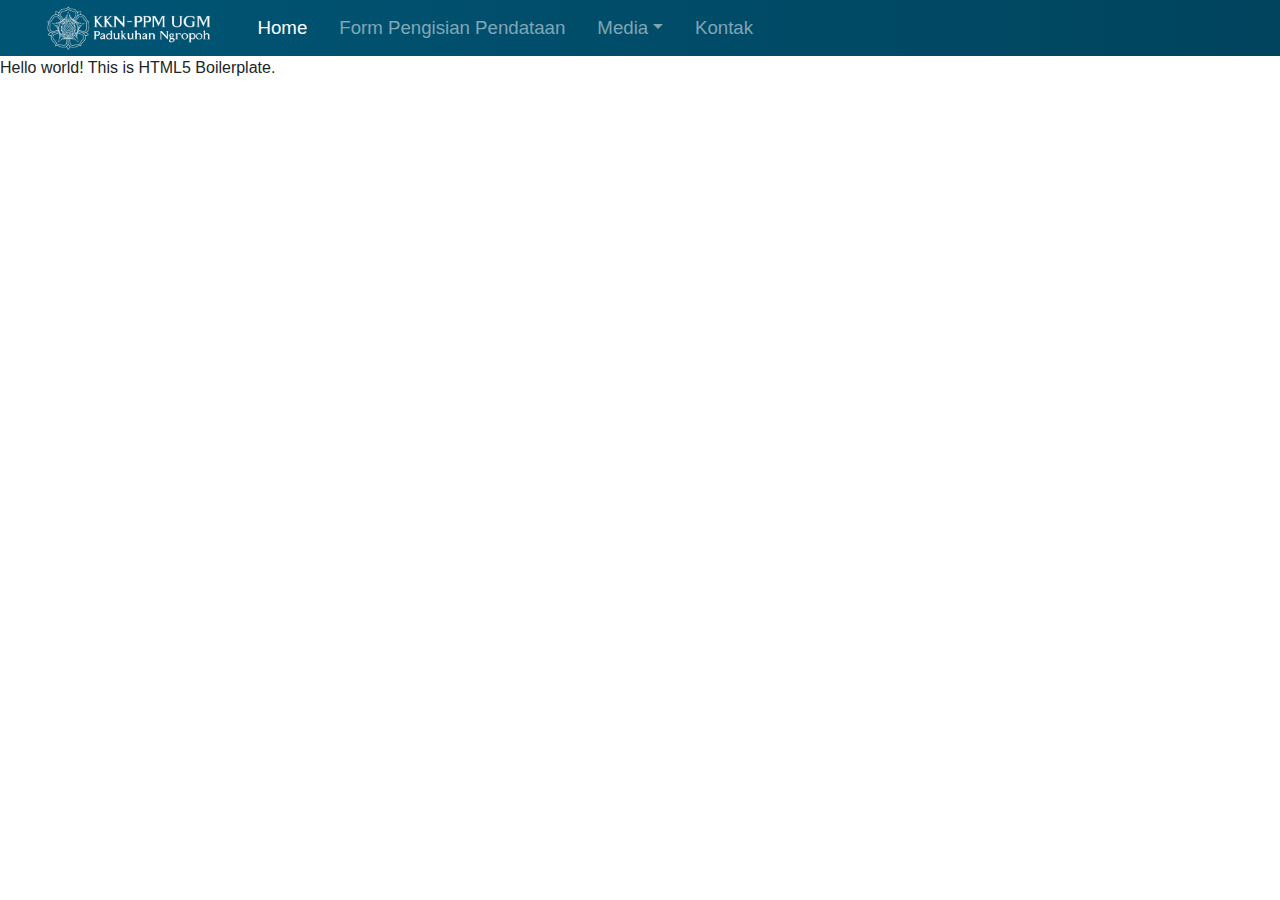
<file: media-video.html>
<!doctype html>
<html class="no-js" lang="en">

<head>
  <meta charset="utf-8">
  <title></title>
  <meta name="description" content="">
  <meta name="viewport" content="width=device-width, initial-scale=1">

  <meta property="og:title" content="">
  <meta property="og:type" content="">
  <meta property="og:url" content="">
  <meta property="og:image" content="">

  <link rel="manifest" href="site.webmanifest">
  <link rel="apple-touch-icon" href="icon.png">
  <!-- Place favicon.ico in the root directory -->
  <link rel="stylesheet" href="css/normalize.css">
  <link rel="stylesheet" href="css/main.css">
  <link rel="stylesheet" href="css/style.css">
  <!--Bootstrap css-->
  <link rel="stylesheet" href="https://maxcdn.bootstrapcdn.com/bootstrap/4.0.0/css/bootstrap.min.css">

  <meta name="theme-color" content="#fafafa">
</head>

<section id="nav-bar">
  <nav class="navbar navbar-expand-sm navbar-dark bg-light">
    <!-- <img src="img/Lambang-UGM-putih-KKN.png"></img> -->
    <a class="navbar-brand img" href="index.html"><img src="img/Lambang-UGM-putih-KKN.png"></img></a>
    <button class="navbar-toggler d-lg-none" type="button" data-toggle="collapse" data-target="#collapsibleNavId" aria-controls="collapsibleNavId"
        aria-expanded="false" aria-label="Toggle navigation">
      <span class="navbar-toggler-icon"></span>
    </button>
    <div class="collapse navbar-collapse" id="collapsibleNavId">
      <ul class="navbar-nav mr-auto mt-2 mt-lg-0">
        <li class="nav-item active">
          <a class="nav-link" href="index.html">Home</a>
        </li>
        <li class="nav-item">
          <a class="nav-link" href="form.html">Form Pengisian Pendataan</a>
        </li>
        <li class="nav-item dropdown">
          <a class="nav-link dropdown-toggle" href="#" id="dropdownId" data-toggle="dropdown" aria-haspopup="true" aria-expanded="false">Media</a>
          <div class="dropdown-menu" aria-labelledby="dropdownId">
            <a class="dropdown-item" href="media-video.html">Video Pembelajaran</a>
          </div>
        </li>
        <li class="nav-item">
          <a class="nav-link" href="contact.html">Kontak</a>
        </li>
      </ul>
    </div>
  </nav>
</section>



  <!-- Add your site or application content here -->
  <p>Hello world! This is HTML5 Boilerplate.</p>
  
  
  
  <!-- Js here -->
  <script src="js/vendor/modernizr-3.11.2.min.js"></script>
  <script src="js/plugins.js"></script>
  <script src="js/main.js"></script>
  <!-- Bootstrap Js here -->
  <script src="https://code.jquery.com/jquery-3.2.1.slim.min.js" integrity="sha384-KJ3o2DKtIkvYIK3UENzmM7KCkRr/rE9/Qpg6aAZGJwFDMVNA/GpGFF93hXpG5KkN" crossorigin="anonymous"></script>
  <script src="https://cdnjs.cloudflare.com/ajax/libs/popper.js/1.12.9/umd/popper.min.js" integrity="sha384-ApNbgh9B+Y1QKtv3Rn7W3mgPxhU9K/ScQsAP7hUibX39j7fakFPskvXusvfa0b4Q" crossorigin="anonymous"></script>
  <script src="https://maxcdn.bootstrapcdn.com/bootstrap/4.0.0/js/bootstrap.min.js" integrity="sha384-JZR6Spejh4U02d8jOt6vLEHfe/JQGiRRSQQxSfFWpi1MquVdAyjUar5+76PVCmYl" crossorigin="anonymous"></script>

  <!-- Google Analytics: change UA-XXXXX-Y to be your site's ID. -->
  <script>
    window.ga = function () { ga.q.push(arguments) }; ga.q = []; ga.l = +new Date;
    ga('create', 'UA-XXXXX-Y', 'auto'); ga('set', 'anonymizeIp', true); ga('set', 'transport', 'beacon'); ga('send', 'pageview')
  </script>
  <script src="https://www.google-analytics.com/analytics.js" async></script>
</body>

</html>
</file>
<file: css/main.css>
/*! HTML5 Boilerplate v8.0.0 | MIT License | https://html5boilerplate.com/ */

/* main.css 2.1.0 | MIT License | https://github.com/h5bp/main.css#readme */
/*
 * What follows is the result of much research on cross-browser styling.
 * Credit left inline and big thanks to Nicolas Gallagher, Jonathan Neal,
 * Kroc Camen, and the H5BP dev community and team.
 */

/* ==========================================================================
   Base styles: opinionated defaults
   ========================================================================== */

@import url(//fonts.googleapis.com/css?family=Open+Sans);

html {
  color: #222;
  font-size: 1em;
  line-height: 1.4;
}

body {
  font-family: 'Open Sans';
}


/*
 * Remove text-shadow in selection highlight:
 * https://twitter.com/miketaylr/status/12228805301
 *
 * Vendor-prefixed and regular ::selection selectors cannot be combined:
 * https://stackoverflow.com/a/16982510/7133471
 *
 * Customize the background color to match your design.
 */

::-moz-selection {
  background: #b3d4fc;
  text-shadow: none;
}

::selection {
  background: #b3d4fc;
  text-shadow: none;
}

/*
 * A better looking default horizontal rule
 */

hr {
  display: block;
  height: 1px;
  border: 0;
  border-top: 1px solid #ccc;
  margin: 1em 0;
  padding: 0;
}

/*
 * Remove the gap between audio, canvas, iframes,
 * images, videos and the bottom of their containers:
 * https://github.com/h5bp/html5-boilerplate/issues/440
 */

audio,
canvas,
iframe,
img,
svg,
video {
  vertical-align: middle;
}

/*
 * Remove default fieldset styles.
 */

fieldset {
  border: 0;
  margin: 0;
  padding: 0;
}

/*
 * Allow only vertical resizing of textareas.
 */

textarea {
  resize: vertical;
}

/* ==========================================================================
   Author's custom styles
   ========================================================================== */

/* ==========================================================================
   Helper classes
   ========================================================================== */

/*
 * Hide visually and from screen readers
 */

.hidden,
[hidden] {
  display: none !important;
}

/*
 * Hide only visually, but have it available for screen readers:
 * https://snook.ca/archives/html_and_css/hiding-content-for-accessibility
 *
 * 1. For long content, line feeds are not interpreted as spaces and small width
 *    causes content to wrap 1 word per line:
 *    https://medium.com/@jessebeach/beware-smushed-off-screen-accessible-text-5952a4c2cbfe
 */

.sr-only {
  border: 0;
  clip: rect(0, 0, 0, 0);
  height: 1px;
  margin: -1px;
  overflow: hidden;
  padding: 0;
  position: absolute;
  white-space: nowrap;
  width: 1px;
  /* 1 */
}

/*
 * Extends the .sr-only class to allow the element
 * to be focusable when navigated to via the keyboard:
 * https://www.drupal.org/node/897638
 */

.sr-only.focusable:active,
.sr-only.focusable:focus {
  clip: auto;
  height: auto;
  margin: 0;
  overflow: visible;
  position: static;
  white-space: inherit;
  width: auto;
}

/*
 * Hide visually and from screen readers, but maintain layout
 */

.invisible {
  visibility: hidden;
}

/*
 * Clearfix: contain floats
 *
 * For modern browsers
 * 1. The space content is one way to avoid an Opera bug when the
 *    `contenteditable` attribute is included anywhere else in the document.
 *    Otherwise it causes space to appear at the top and bottom of elements
 *    that receive the `clearfix` class.
 * 2. The use of `table` rather than `block` is only necessary if using
 *    `:before` to contain the top-margins of child elements.
 */

.clearfix::before,
.clearfix::after {
  content: " ";
  display: table;
}

.clearfix::after {
  clear: both;
}

/* ==========================================================================
   EXAMPLE Media Queries for Responsive Design.
   These examples override the primary ('mobile first') styles.
   Modify as content requires.
   ========================================================================== */

@media only screen and (min-width: 35em) {
  /* Style adjustments for viewports that meet the condition */
}

@media print,
  (-webkit-min-device-pixel-ratio: 1.25),
  (min-resolution: 1.25dppx),
  (min-resolution: 120dpi) {
  /* Style adjustments for high resolution devices */
}

/* ==========================================================================
   Print styles.
   Inlined to avoid the additional HTTP request:
   https://www.phpied.com/delay-loading-your-print-css/
   ========================================================================== */

@media print {
  *,
  *::before,
  *::after {
    background: #fff !important;
    color: #000 !important;
    /* Black prints faster */
    box-shadow: none !important;
    text-shadow: none !important;
  }

  a,
  a:visited {
    text-decoration: underline;
  }

  a[href]::after {
    content: " (" attr(href) ")";
  }

  abbr[title]::after {
    content: " (" attr(title) ")";
  }

  /*
   * Don't show links that are fragment identifiers,
   * or use the `javascript:` pseudo protocol
   */
  a[href^="#"]::after,
  a[href^="javascript:"]::after {
    content: "";
  }

  pre {
    white-space: pre-wrap !important;
  }

  pre,
  blockquote {
    border: 1px solid #999;
    page-break-inside: avoid;
  }

  /*
   * Printing Tables:
   * https://web.archive.org/web/20180815150934/http://css-discuss.incutio.com/wiki/Printing_Tables
   */
  thead {
    display: table-header-group;
  }

  tr,
  img {
    page-break-inside: avoid;
  }

  p,
  h2,
  h3 {
    orphans: 3;
    widows: 3;
  }

  h2,
  h3 {
    page-break-after: avoid;
  }
}
</file>
<file: css/style.css>
/* Background properties */
.bg-main-index {
    background: url('../img/bg-placeholder-temp3.jpg') no-repeat  fixed;  
    background-color: #badcee;
    background-size: cover;
    height: 100%;
    -webkit-background-size: cover;
    -moz-background-size: cover;
    -o-background-size: cover;
  }

.bg-main-color {
    background-color: #badcee;
}

/* Background pattern by BumpSetCreative  */
.bg-main-pattern-1 {
    background-color: #99b4bf;
    background-image: url("data:image/svg+xml,%3Csvg xmlns='http://www.w3.org/2000/svg' width='569' height='569' viewBox='0 0 200 200'%3E%3Cg fill='none' stroke='%23709eae' stroke-width='2.3' stroke-opacity='0.67'%3E%3Crect x='-40' y='40' width='75' height='75'/%3E%3Crect x='-35' y='45' width='65' height='65'/%3E%3Crect x='-30' y='50' width='55' height='55'/%3E%3Crect x='-25' y='55' width='45' height='45'/%3E%3Crect x='-20' y='60' width='35' height='35'/%3E%3Crect x='-15' y='65' width='25' height='25'/%3E%3Crect x='-10' y='70' width='15' height='15'/%3E%3Crect x='-5' y='75' width='5' height='5'/%3E%3Crect width='35' height='35'/%3E%3Crect x='5' y='5' width='25' height='25'/%3E%3Crect x='10' y='10' width='15' height='15'/%3E%3Crect x='15' y='15' width='5' height='5'/%3E%3Crect x='40' width='75' height='75'/%3E%3Crect x='45' y='5' width='65' height='65'/%3E%3Crect x='50' y='10' width='55' height='55'/%3E%3Crect x='55' y='15' width='45' height='45'/%3E%3Crect x='60' y='20' width='35' height='35'/%3E%3Crect x='65' y='25' width='25' height='25'/%3E%3Crect x='70' y='30' width='15' height='15'/%3E%3Crect x='75' y='35' width='5' height='5'/%3E%3Crect x='40' y='80' width='35' height='35'/%3E%3Crect x='45' y='85' width='25' height='25'/%3E%3Crect x='50' y='90' width='15' height='15'/%3E%3Crect x='55' y='95' width='5' height='5'/%3E%3Crect x='120' y='-40' width='75' height='75'/%3E%3Crect x='125' y='-35' width='65' height='65'/%3E%3Crect x='130' y='-30' width='55' height='55'/%3E%3Crect x='135' y='-25' width='45' height='45'/%3E%3Crect x='140' y='-20' width='35' height='35'/%3E%3Crect x='145' y='-15' width='25' height='25'/%3E%3Crect x='150' y='-10' width='15' height='15'/%3E%3Crect x='155' y='-5' width='5' height='5'/%3E%3Crect x='120' y='40' width='35' height='35'/%3E%3Crect x='125' y='45' width='25' height='25'/%3E%3Crect x='130' y='50' width='15' height='15'/%3E%3Crect x='135' y='55' width='5' height='5'/%3E%3Crect y='120' width='75' height='75'/%3E%3Crect x='5' y='125' width='65' height='65'/%3E%3Crect x='10' y='130' width='55' height='55'/%3E%3Crect x='15' y='135' width='45' height='45'/%3E%3Crect x='20' y='140' width='35' height='35'/%3E%3Crect x='25' y='145' width='25' height='25'/%3E%3Crect x='30' y='150' width='15' height='15'/%3E%3Crect x='35' y='155' width='5' height='5'/%3E%3Crect x='200' y='120' width='75' height='75'/%3E%3Crect x='40' y='200' width='75' height='75'/%3E%3Crect x='80' y='80' width='75' height='75'/%3E%3Crect x='85' y='85' width='65' height='65'/%3E%3Crect x='90' y='90' width='55' height='55'/%3E%3Crect x='95' y='95' width='45' height='45'/%3E%3Crect x='100' y='100' width='35' height='35'/%3E%3Crect x='105' y='105' width='25' height='25'/%3E%3Crect x='110' y='110' width='15' height='15'/%3E%3Crect x='115' y='115' width='5' height='5'/%3E%3Crect x='80' y='160' width='35' height='35'/%3E%3Crect x='85' y='165' width='25' height='25'/%3E%3Crect x='90' y='170' width='15' height='15'/%3E%3Crect x='95' y='175' width='5' height='5'/%3E%3Crect x='120' y='160' width='75' height='75'/%3E%3Crect x='125' y='165' width='65' height='65'/%3E%3Crect x='130' y='170' width='55' height='55'/%3E%3Crect x='135' y='175' width='45' height='45'/%3E%3Crect x='140' y='180' width='35' height='35'/%3E%3Crect x='145' y='185' width='25' height='25'/%3E%3Crect x='150' y='190' width='15' height='15'/%3E%3Crect x='155' y='195' width='5' height='5'/%3E%3Crect x='160' y='40' width='75' height='75'/%3E%3Crect x='165' y='45' width='65' height='65'/%3E%3Crect x='170' y='50' width='55' height='55'/%3E%3Crect x='175' y='55' width='45' height='45'/%3E%3Crect x='180' y='60' width='35' height='35'/%3E%3Crect x='185' y='65' width='25' height='25'/%3E%3Crect x='190' y='70' width='15' height='15'/%3E%3Crect x='195' y='75' width='5' height='5'/%3E%3Crect x='160' y='120' width='35' height='35'/%3E%3Crect x='165' y='125' width='25' height='25'/%3E%3Crect x='170' y='130' width='15' height='15'/%3E%3Crect x='175' y='135' width='5' height='5'/%3E%3Crect x='200' y='200' width='35' height='35'/%3E%3Crect x='200' width='35' height='35'/%3E%3Crect y='200' width='35' height='35'/%3E%3C/g%3E%3C/svg%3E");   
}

.bg-main-pattern-2 {
    background-color: #d1d1d1;
    background-image: url("data:image/svg+xml,%3Csvg xmlns='http://www.w3.org/2000/svg' width='157' height='157' viewBox='0 0 200 200'%3E%3Cdefs%3E%3ClinearGradient id='a' gradientUnits='userSpaceOnUse' x1='100' y1='33' x2='100' y2='-3'%3E%3Cstop offset='0' stop-color='%23000' stop-opacity='0'/%3E%3Cstop offset='1' stop-color='%23000' stop-opacity='1'/%3E%3C/linearGradient%3E%3ClinearGradient id='b' gradientUnits='userSpaceOnUse' x1='100' y1='135' x2='100' y2='97'%3E%3Cstop offset='0' stop-color='%23000' stop-opacity='0'/%3E%3Cstop offset='1' stop-color='%23000' stop-opacity='1'/%3E%3C/linearGradient%3E%3C/defs%3E%3Cg fill='%23b2b2b2' fill-opacity='0.08'%3E%3Crect x='100' width='100' height='100'/%3E%3Crect y='100' width='100' height='100'/%3E%3C/g%3E%3Cg fill-opacity='0.08'%3E%3Cpolygon fill='url(%23a)' points='100 30 0 0 200 0'/%3E%3Cpolygon fill='url(%23b)' points='100 100 0 130 0 100 200 100 200 130'/%3E%3C/g%3E%3C/svg%3E");
}

.bg-footer {
    background-image: linear-gradient(to bottom, #00445e, #005575);
}



/*navbar style  here*/
#nav-bar {
    position: sticky;
    top: 0;
    z-index: 10;
}

.navbar {
    background-image: linear-gradient(to right, #005575, #00445e);
    padding: 0 !important;
    font-size: 14pt;
}

.navbar-brand {
    padding-left: 30px;
    color: #fff !important;
}

.navbar-brand img {
    /* karena ada logo ganti jadi make navbar-brand img -wallsk12 on Github */
  height: 46px;
  padding-left: 16px;
} 

.navbar-nav li {
    padding: 0 8px;
}

.navbar-nav li a {
    /* color: #fff !important;
    font-weight: 600; */
    float: left;
    text-align: center;
}

.fa-bars {
    color: #fff;
    font-size: 30px !important;
}

.navbar-toggler {
    outline: none !important;
    justify-content: end;
}

.navbar-toggler-icon {
    font-size: 0.8em;
    padding-top: 10px;
    padding-bottom: 10px;
}

address {
    width: 75%;
}

@media (max-width : 768px) {
    .navbar {
        font-size: 80%;
    }

    .navbar-brand {
        align-items: center;
    }

    .navbar-brand img {
        width: 9pc;
        height: auto;
    }

    address {
        font-size: 75%;
    }
}



/* Navbar dropdown override style */
.dropdown-menu {
    background-color: #00445e !important;
}

.dropdown-item {
    color: #fff !important;
  }
  
.dropdown-item:hover {
    background-color: #005575 !important;
}

/* Banner Section */

#banner {
    background-image: linear-gradient(to right, #005575, #00445e);
    color: #fff;
    padding-top: 5%;
}

.promo-title {
    font-size: 40px;
    font-weight: 600;
    margin-top: 100px;
}

#banner a {
    color: #fff;
    text-decoration: none;
}

.bottom-img {
    width: 100%;
}


/* Service Section */

#services {
    padding: 80px 0;
}

.service-img {
    width: 200px;
    margin-top: 20px;
}

.services {
    padding: 20px;
}

.services h4 {
    padding: 5px;
    margin-top: 25px;
}

.title::before {
    content: '';
    background: #00445e;
    height: 5px;
    width: 200px;
    margin-left: auto;
    margin-right: auto;
    display: block;
    transform: translateY(63px);
}

.title::after {
    content: '';
    background: #00445e;
    height: 10px;
    width: 50px;
    margin-left: auto;
    margin-right: auto;
    margin-bottom: 40px;
    display: block;
    transform: translateY(8px);
}

#services .btn-primary {
    box-shadow: none;
    padding: 8px 25px;
    border: none;
    border-radius: 20px;
    background-image: linear-gradient(to right, #005575, #00232e);
}

.jumbotron{
    font-family: Arial, Helvetica, sans-serif;
    background-color: rgba(190, 212, 224, 0.918) !important;
    padding-top: 4px !important; 
    padding-bottom: 4px !important;
}


#index-jumbo .btn-primary {
    box-shadow: none;
    padding: 8px 12px;
    border: none;
    border-radius: 4px;
    background-color: #005575;
    transition: 0.2s ease
}

.btn-primary:hover {
    opacity: 90%;
    transition: 0.2s ease;
}
</file>
